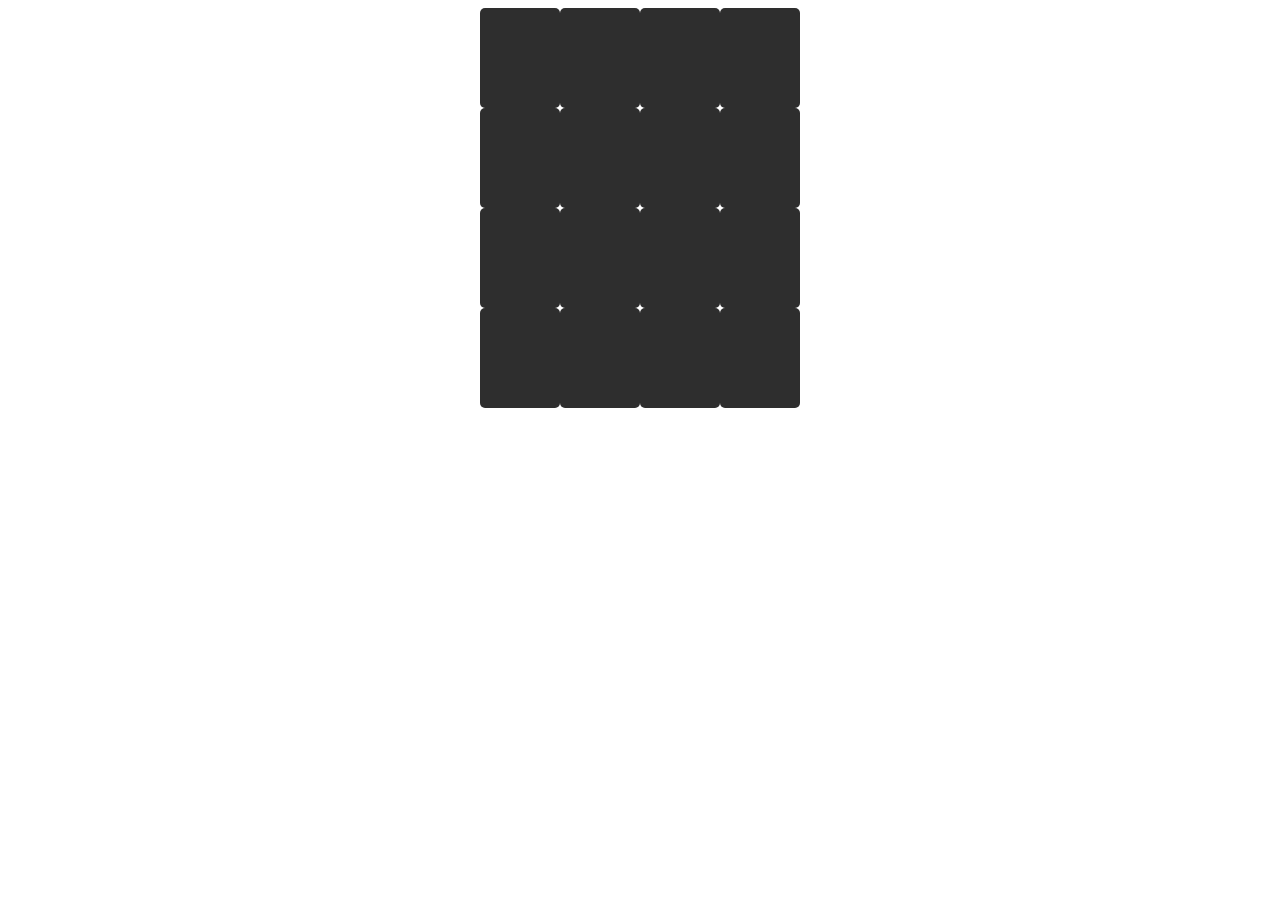
<file: memory/index.html>
<!DOCTYPE html>
<html lang="en">
<head>
    <meta charset="UTF-8">
    <meta name="viewport" content="width=device-width, initial-scale=1.0">
    <title>Memory Game</title>
    <style>
        .memory-game {
            display: flex;
            flex-wrap: wrap;
            width: 320px;
            margin: 0 auto;
        }
        .memory-card {
            width: 25%;
            height: 100px;
            position: relative;
            transform: scale(1);
            transition: transform 0.5s;
        }
        .memory-card:active {
            transform: scale(0.97);
            transition: transform 0.2s;
        }
        .memory-card.flip .front-face {
            transform: rotateY(0deg);
        }
        .memory-card.flip .back-face {
            transform: rotateY(180deg);
        }
        .front-face, .back-face {
            width: 100%;
            height: 100%;
            position: absolute;
            backface-visibility: hidden;
            border-radius: 5px;
        }
        .front-face {
            background: #1c7ccc;
            color: white;
            display: flex;
            justify-content: center;
            align-items: center;
            transform: rotateY(180deg);
        }
        .back-face {
            background: #2e2e2e;
            transform: rotateY(0deg);
        }
    </style>
</head>
<body>
    <div class="memory-game"></div>
    <script src="index.js"></script>
</body>
</html>
</file>
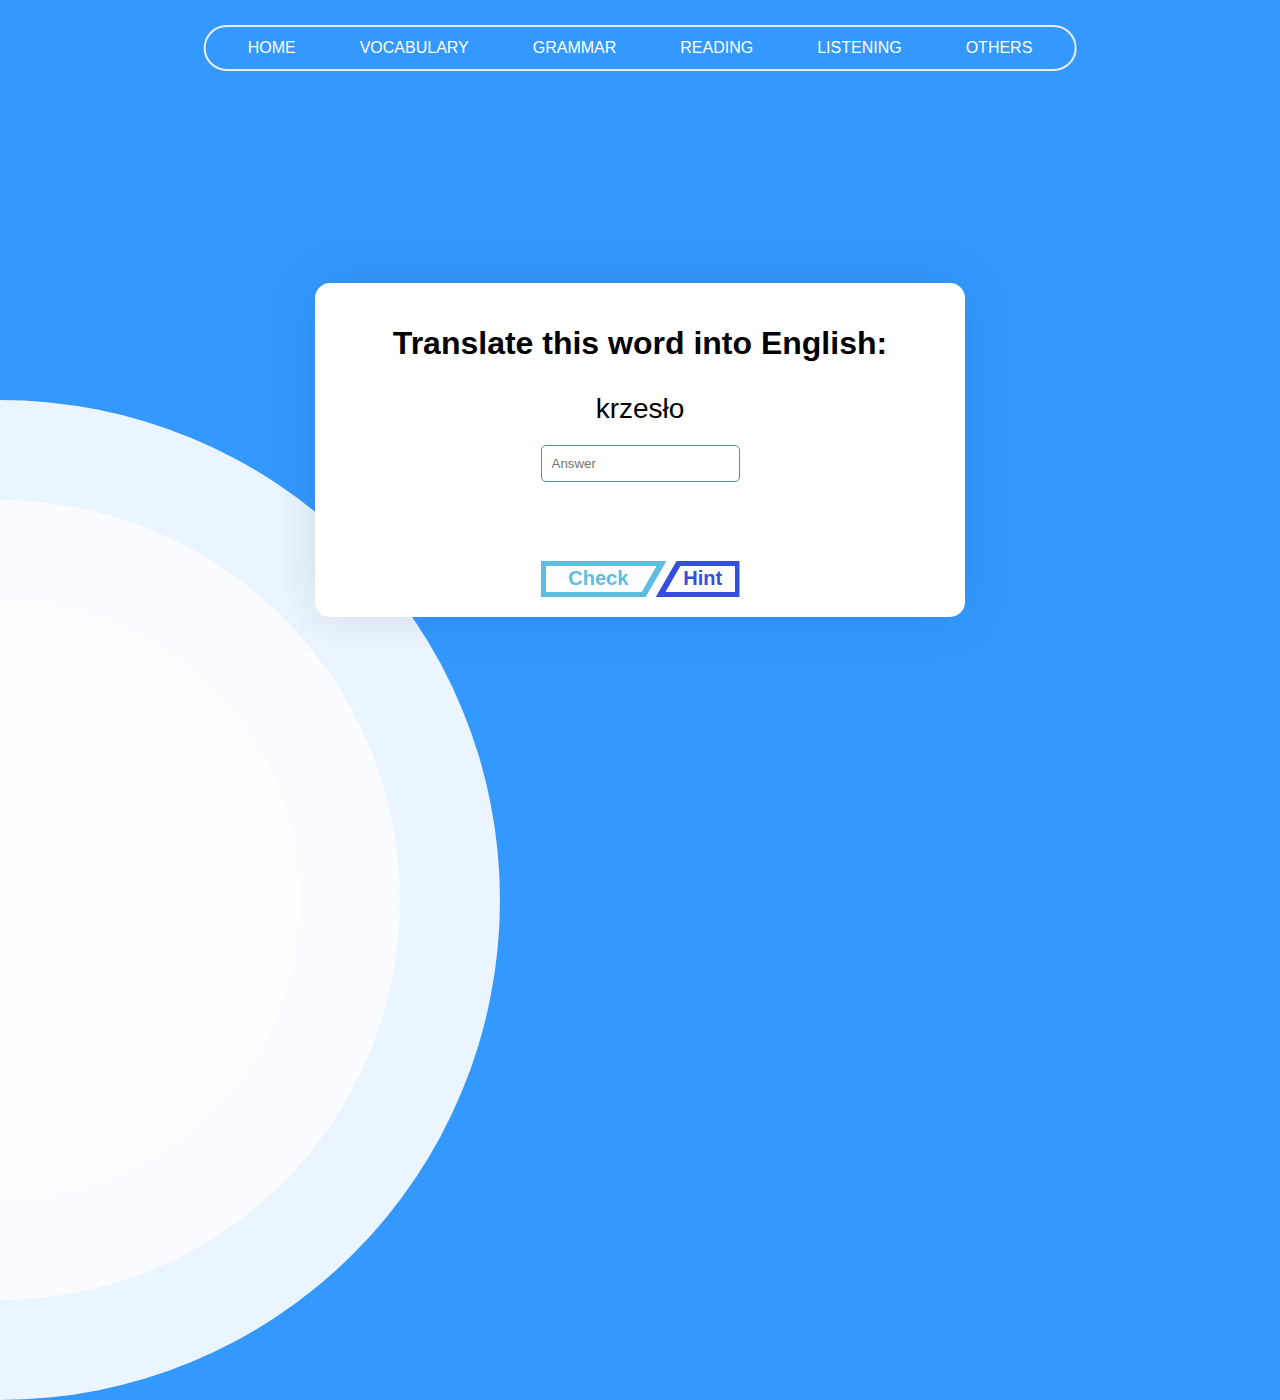
<file: VocabularyA1page/index.html>
<!DOCTYPE html>
<html lang="pl">
<head>
    <meta charset="UTF-8">
    <meta name="viewport" content="width=device-width, initial-scale=1.0">
    <title>VocabularyA1Page</title>
    <link rel="stylesheet" href="style.css">
</head>
<body>
    <nav>
        <ul>
          <li><a href="#0">Home</a></li>
          <li>
            <a href="#0">Vocabulary</a>
            <ul>
              <li><a href="#0">A1</a></li>
              <li><a href="#0">A2</a></li>
              <li><a href="#0">B1</a></li>
              <li><a href="#0">B2</a></li>
              <li><a href="#0">C1</a></li>
              <li><a href="#0">C2</a></li>
              <li><a href="#0">Business</a></li>
              <li><a href="#0">Technical</a></li>
              <li><a href="">Medical</a></li>
            </ul>
          </li>
          <li>
            <a href="#0">Grammar</a>
            <ul>
              <li><a href="#0">Present Simple</a></li>
              <li><a href="#0">Past Simple</a></li>
              <li><a href="#0">Future Simple</a></li>
              <li><a href="#0">Present Continuous</a></li>
              <li><a href="#0">Past Continuous</a></li>
              <li><a href="#0">Future Continuous</a></li>
              <li><a href="#0">Present Perfect</a></li>
              <li><a href="#0">Past Perfect</a></li>
              <li><a href="#0">Present Perfect Continuous</a></li>
              <li><a href="#0">Past Perfect Continuous</a></li>
              <li><a href="#0">Future Perfect Continuous.</a></li>
            </ul>
          </li>
          <li>
            <a href="#0">Reading</a>
            <ul>
                <li><a href="#0">A1</a></li>
                <li><a href="#0">A2</a></li>
                <li><a href="#0">B1</a></li>
                <li><a href="#0">B2</a></li>
                <li><a href="#0">C1</a></li>
                <li><a href="#0">C2</a></li>
            </ul>
          </li>
          <li>
            <a href="#0">Listening</a>
            <ul>
                <li><a href="">A1</a></li>
                <li><a href="">A2</a></li>
                <li><a href="">B1</a></li>
                <li><a href="">B2</a></li>
                <li><a href="">C1</a></li>
                <li><a href="">C2</a></li>
            </ul>
        </li>
        <li>
            <a href="">Others</a>
            <ul>
                <li><a href="">Phrasal Verbs</a></li>
                <li><a href="">Modal Verbs</a></li>
                <li><a href="">Regular & Irregular</a></li>
                <li><a href="">Adjectives Gradiation</a></li>
                <li><a href="">Word Formation</a></li>
                <li><a href="">Conditionals</a></li>
            </ul>
        </li>
        </nav>
    <div class="circle small shade1"></div>
    <div class="circle medium shade2"></div>
    <div class="circle large shade3"></div>
    <div class="circle xlarge shade4"></div>
    <div class="circle xxlarge shade5"></div>
<div id="Elements">
    <h1 id="h1">Translate this word into English:</h1>
    <div class="d-flex flex-column justify-content-center align-items-center">
        <span class="input">
            <p id="p1" class="ps"></p>
            <input type="text" class="words" id="userAnswer" placeholder="Answer">
            <h2 id="h2" class="hs"></h2>
            <br>
        </span>
        <h8 id="h8" class="hs"></h8>
        <br>
        <br>
    <div class = "buttons">
        <button id="CheckButton" onclick="CheckAnswers()">Check</button>
        <button id="HintButton" onclick="GiveHint()">Hint</button>
    </div>
    </div>
</div>

<script src="index.js"></script>
</body>
</html>
</file>
<file: VocabularyA1page/style.css>
body {
    background: #3399ff;
    margin: 0;
    display: flex;
    justify-content: center;
    align-items: center;
    height: 100vh;
    font-family: Verdana, sans-serif; /* Ustawienie czcionki Verdana */
}

#Elements {
    display: flex; /* Zapewnienie wyśrodkowania dzieci w poziomie */
    width: 650px;
    flex-direction: column;
    justify-content: center;
    align-items: center;
    text-align: center;
    background: white;
    border-radius: 15px;
    padding: 20px;
    box-shadow: 0 0 50px rgba(0, 0, 0, 0.1);
    max-width: 80%;
    box-sizing: border-box;
    z-index: 10;
    position: relative;
}

h1 {
    font-family: 'Roboto', sans-serif;
}

#p1 {
    font-size: 28px;
}

#h8 {
    font-size: 20px;
}

.circle {
    position: absolute;
    border-radius: 50%;
    background: white;
    animation: ripple 30s infinite;
    box-shadow: 0px 0px 1px 0px #508fb9;
    z-index: 1;
}

.small {
    width: 200px;
    height: 200px;
    left: -100px;
    bottom: -100px;
}

.medium {
    width: 400px;
    height: 400px;
    left: -200px;
    bottom: -200px;
}

.large {
    width: 600px;
    height: 600px;
    left: -300px;
    bottom: -300px;
}

.xlarge {
    width: 800px;
    height: 800px;
    left: -400px;
    bottom: -400px;
}

.xxlarge {
    width: 1000px;
    height: 1000px;
    left: -500px;
    bottom: -500px;
}

.shade1 {
    opacity: 0.2;
}

.shade2 {
    opacity: 0.5;
}

.shade3 {
    opacity: 0.7;
}

.shade4 {
    opacity: 0.8;
}

.shade5 {
    opacity: 0.9;
}

@keyframes ripple {
    0% {
        transform: scale(0.8);
    }
    50% {
        transform: scale(1.2);
    }
    100% {
        transform: scale(0.8);
    }
}

.input {
    display: flex;
    flex-direction: column;
    align-items: center; /* Wyśrodkowanie w poziomie */
    width: 100%; /* Aby kontener zajmował całą szerokość */
}

.buttons {
    display: flex;
    align-items: center;
    gap: 10px;
    --b: 5px;   /* Border thickness */
    --h: 1.8em; /* Button height */
    justify-content: center; /* Wyśrodkowanie w poziomie */
    width: 100%; /* Umożliwia pełne wyśrodkowanie w obrębie kontenera */
}

.buttons button {
    --_c: #60bde2;
    flex: calc(1.25 + var(--_s, 0));
    min-width: 0;
    font-size: 20px;
    font-weight: bold;
    height: var(--h);
    cursor: pointer;
    color: var(--_c);
    border: var(--b) solid var(--_c);
    background: conic-gradient(at calc(100% - 1.3 * var(--b)) 0, var(--_c) 209deg, #0000 211deg) border-box;
    clip-path: polygon(0 0, 100% 0, calc(100% - 0.577 * var(--h)) 100%, 0 100%);
    padding: 0 calc(0.288 * var(--h)) 0 0;
    margin: 0 calc(-0.288 * var(--h)) 0 0;
    box-sizing: border-box;
    transition: flex 0.4s;
}

.buttons button + button {
    --_c: #364fdb;
    flex: calc(0.75 + var(--_s, 0));
    background: conic-gradient(from -90deg at calc(1.3 * var(--b)) 100%, var(--_c) 119deg, #0000 121deg) border-box;
    clip-path: polygon(calc(0.577 * var(--h)) 0, 100% 0, 100% 100%, 0 100%);
    margin: 0 0 0 calc(-0.288 * var(--h));
    padding: 0 0 0 calc(0.288 * var(--h));
}

.buttons button:focus-visible {
    outline-offset: calc(-2 * var(--b));
    outline: calc(var(--b) / 2) solid #000;
    background: none;
    clip-path: none;
    margin: 0;
    padding: 0;
}

.buttons button:focus-visible + button {
    background: none;
    clip-path: none;
    margin: 0;
    padding: 0;
}

button:hover,
button:active:not(:focus-visible) {
    --_s: 0.75;
}

button:active {
    box-shadow: inset 0 0 0 100vmax var(--_c);
    color: #fff;
}

.words {
    padding: 10px;
    border: 1px solid #508fb9;
    border-radius: 5px;
    margin-top: 10px;
}

.ps, .hs {
    margin: 10px 0;
}
nav {
    position: absolute;
    z-index: 1000;
    top: 25px;
    left: 50%;
    transform: translateX(-50%);
    display: inline-block;
    border: 2px solid #EBECF1;
    border-radius: 30px;
    animation: slide-in 1s ease-out;
  }
  
  ul {
    position: relative;
    display: flex;
    flex: 1 1 auto;
    margin: 0;
    padding: 0 30px;
    list-style-type: none;
    li:not(:last-child) {
      margin-right: 40px;
    }
    li {
      border: 2px solid transparent;
      border-radius: 5px;
      padding: 10px;
      transition: background 0.2s;
      a {
        color: #ffffff;
        text-decoration: none;
        text-transform: uppercase;
        transition: color 0.2s;
      }
      ul {
        visibility: hidden;
        opacity: 0;
        position: absolute;
        display: block;
        margin: 12px -12px;
        padding: 0;
        background: #86d5fa;


        border-radius: 5px;
        transition: opacity 0.2s, visibility 0.2s;
        li {
          margin: -2px 0 0 -2px;
          width: calc(100% - 20px);
          line-height: 1.7;
          a {
            color: #2375D8;
          }
        }
      }
      &:hover {
        background: #0f5be7;

        a {
          color: #F9F8FD;
        }
        ul {
          visibility: visible;
          opacity: 1;

          li {
            a {
              color: #F9F8FD;
            }
          }
        }
      }
    }
  }
  
  @keyframes slide-in {
    0% {
      top: -50px;
    }
    40% {
      top: 20px;
    }
    70% {
      top: 10px;
    }
    100% {
      top: 15px;
    }
  }
</file>
